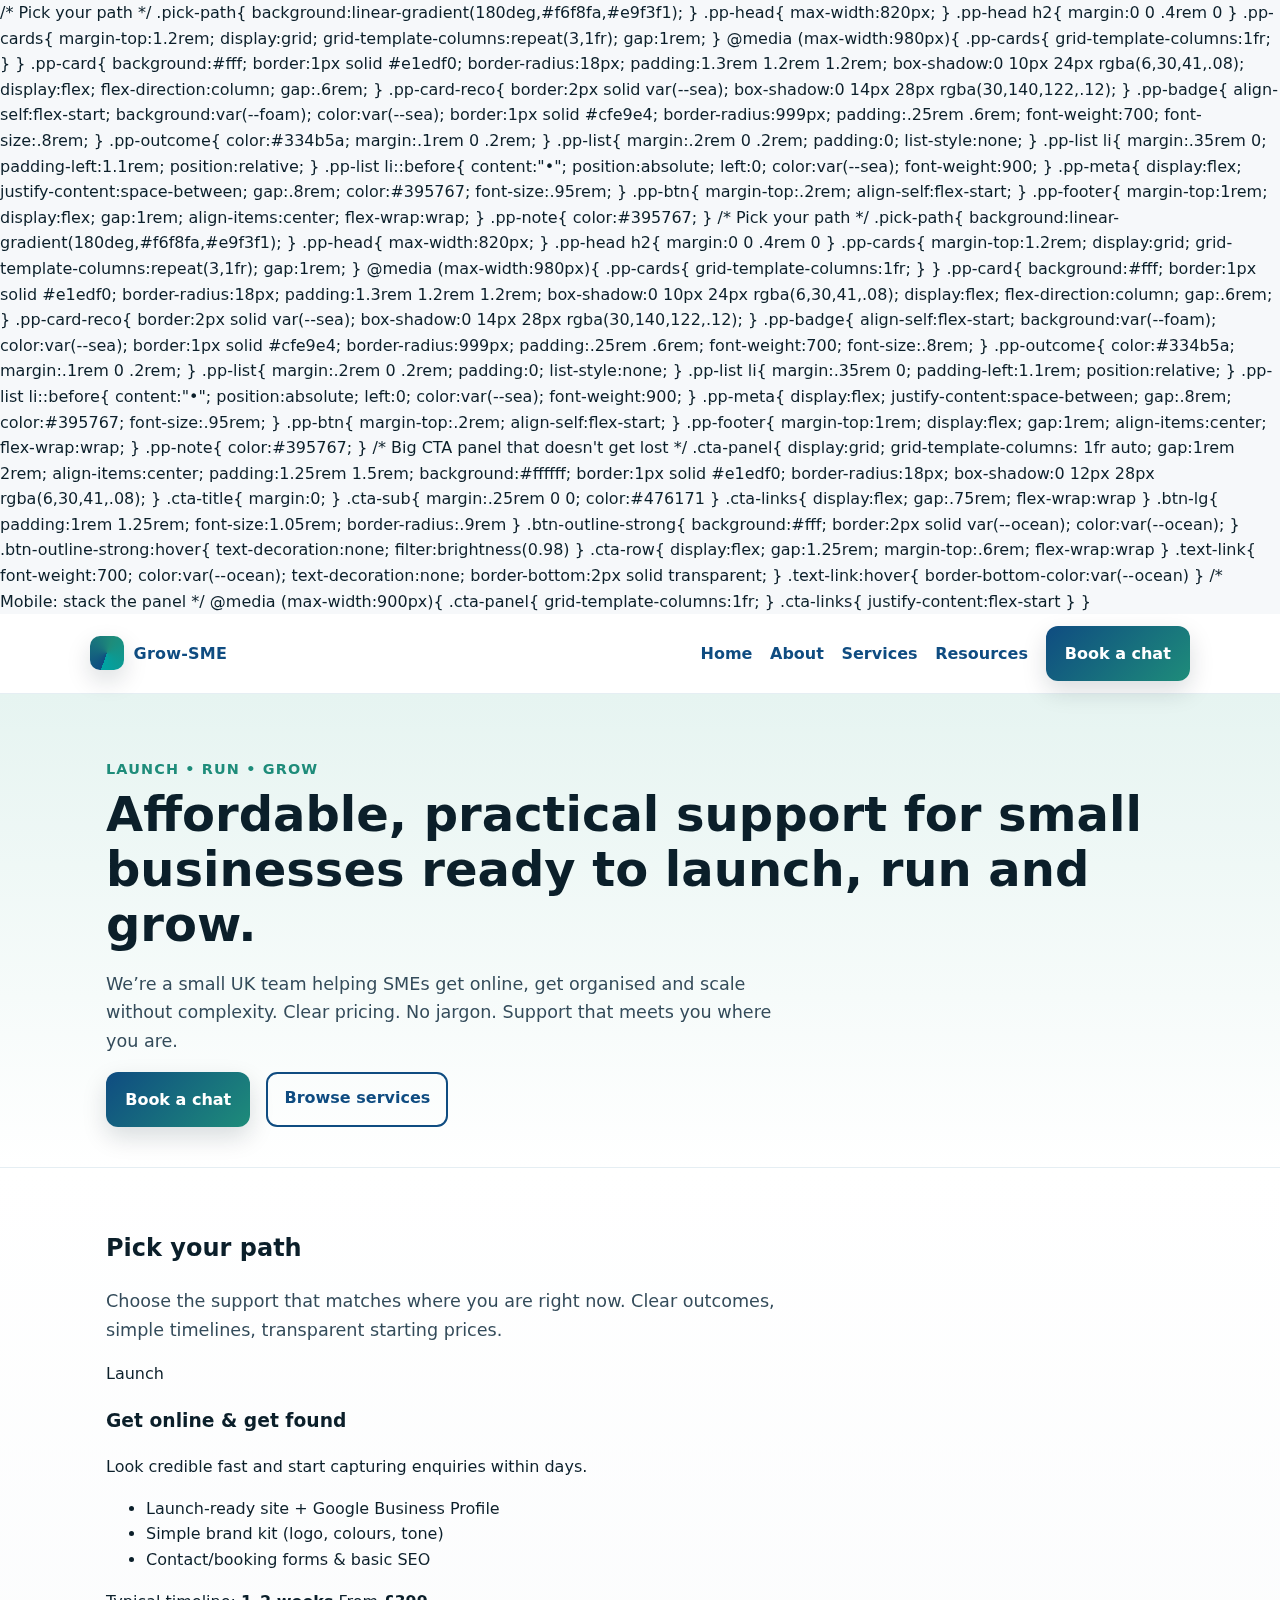
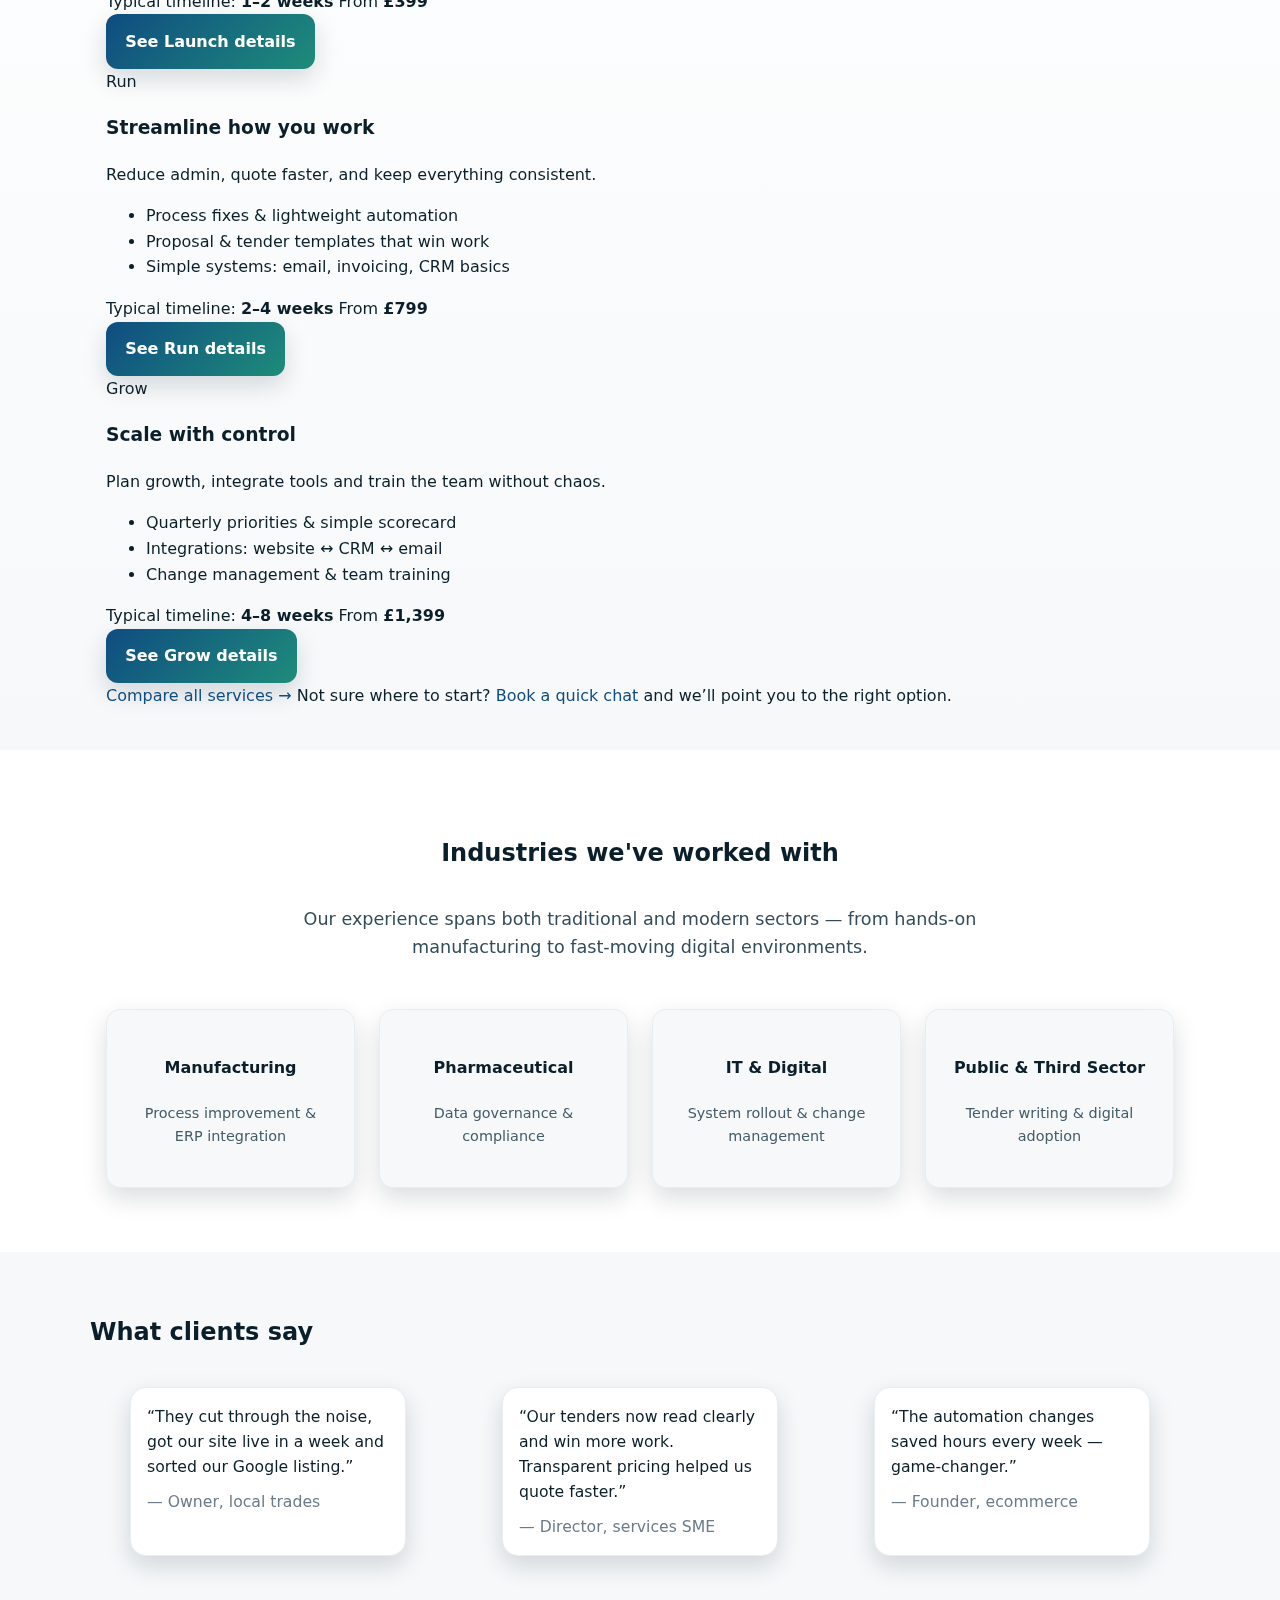
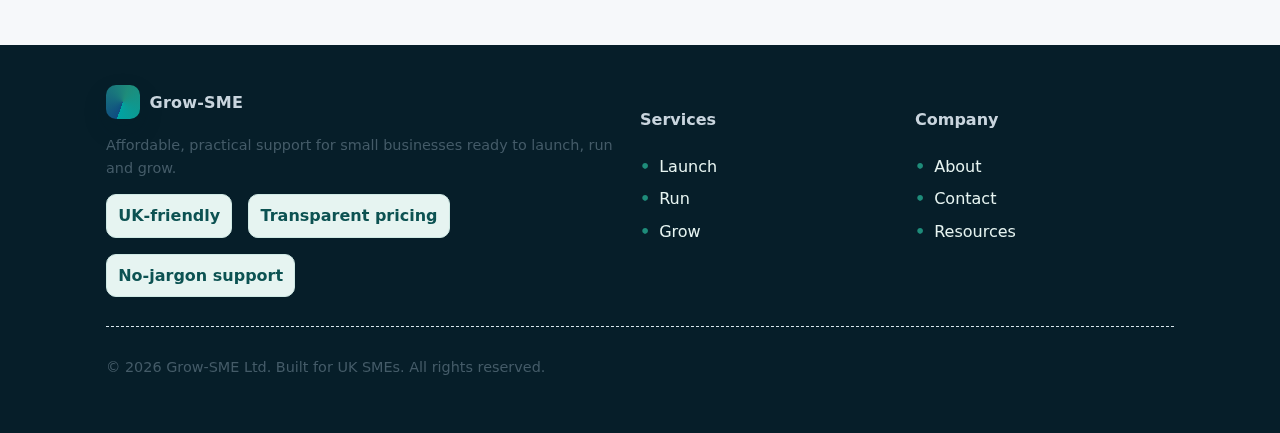
<file: index.html>
<!doctype html>
<html lang="en-GB">
<head>
  <meta charset="utf-8">
  <meta name="viewport" content="width=device-width, initial-scale=1">
  <title>Affordable, practical support for UK SMEs • Grow‑SME</title>
  <meta name="description" content="Affordable, practical support for UK SMEs.">
  <link rel="icon" href="/assets/logo.svg" type="image/svg+xml">
  <link rel="preconnect" href="https://fonts.gstatic.com" crossorigin>
  <link rel="stylesheet" href="/assets/styles.css">

  /* Pick your path */
.pick-path{ background:linear-gradient(180deg,#f6f8fa,#e9f3f1); }
.pp-head{ max-width:820px; }
.pp-head h2{ margin:0 0 .4rem 0 }
.pp-cards{
  margin-top:1.2rem;
  display:grid;
  grid-template-columns:repeat(3,1fr);
  gap:1rem;
}
@media (max-width:980px){ .pp-cards{ grid-template-columns:1fr; } }

.pp-card{
  background:#fff;
  border:1px solid #e1edf0;
  border-radius:18px;
  padding:1.3rem 1.2rem 1.2rem;
  box-shadow:0 10px 24px rgba(6,30,41,.08);
  display:flex; flex-direction:column; gap:.6rem;
}
.pp-card-reco{ border:2px solid var(--sea); box-shadow:0 14px 28px rgba(30,140,122,.12); }

.pp-badge{
  align-self:flex-start;
  background:var(--foam);
  color:var(--sea);
  border:1px solid #cfe9e4;
  border-radius:999px;
  padding:.25rem .6rem;
  font-weight:700; font-size:.8rem;
}
.pp-outcome{ color:#334b5a; margin:.1rem 0 .2rem; }
.pp-list{ margin:.2rem 0 .2rem; padding:0; list-style:none; }
.pp-list li{ margin:.35rem 0; padding-left:1.1rem; position:relative; }
.pp-list li::before{ content:"•"; position:absolute; left:0; color:var(--sea); font-weight:900; }

.pp-meta{ display:flex; justify-content:space-between; gap:.8rem; color:#395767; font-size:.95rem; }
.pp-btn{ margin-top:.2rem; align-self:flex-start; }

.pp-footer{
  margin-top:1rem;
  display:flex; gap:1rem; align-items:center; flex-wrap:wrap;
}
.pp-note{ color:#395767; }

  
  /* Pick your path */
.pick-path{ background:linear-gradient(180deg,#f6f8fa,#e9f3f1); }
.pp-head{ max-width:820px; }
.pp-head h2{ margin:0 0 .4rem 0 }
.pp-cards{
  margin-top:1.2rem;
  display:grid;
  grid-template-columns:repeat(3,1fr);
  gap:1rem;
}
@media (max-width:980px){ .pp-cards{ grid-template-columns:1fr; } }

.pp-card{
  background:#fff;
  border:1px solid #e1edf0;
  border-radius:18px;
  padding:1.3rem 1.2rem 1.2rem;
  box-shadow:0 10px 24px rgba(6,30,41,.08);
  display:flex; flex-direction:column; gap:.6rem;
}
.pp-card-reco{ border:2px solid var(--sea); box-shadow:0 14px 28px rgba(30,140,122,.12); }

.pp-badge{
  align-self:flex-start;
  background:var(--foam);
  color:var(--sea);
  border:1px solid #cfe9e4;
  border-radius:999px;
  padding:.25rem .6rem;
  font-weight:700; font-size:.8rem;
}
.pp-outcome{ color:#334b5a; margin:.1rem 0 .2rem; }
.pp-list{ margin:.2rem 0 .2rem; padding:0; list-style:none; }
.pp-list li{ margin:.35rem 0; padding-left:1.1rem; position:relative; }
.pp-list li::before{ content:"•"; position:absolute; left:0; color:var(--sea); font-weight:900; }

.pp-meta{ display:flex; justify-content:space-between; gap:.8rem; color:#395767; font-size:.95rem; }
.pp-btn{ margin-top:.2rem; align-self:flex-start; }

.pp-footer{
  margin-top:1rem;
  display:flex; gap:1rem; align-items:center; flex-wrap:wrap;
}
.pp-note{ color:#395767; }

  /* Big CTA panel that doesn't get lost */
.cta-panel{
  display:grid;
  grid-template-columns: 1fr auto;
  gap:1rem 2rem;
  align-items:center;
  padding:1.25rem 1.5rem;
  background:#ffffff;
  border:1px solid #e1edf0;
  border-radius:18px;
  box-shadow:0 12px 28px rgba(6,30,41,.08);
}
.cta-title{ margin:0; }
.cta-sub{ margin:.25rem 0 0; color:#476171 }

.cta-links{ display:flex; gap:.75rem; flex-wrap:wrap }
.btn-lg{ padding:1rem 1.25rem; font-size:1.05rem; border-radius:.9rem }

.btn-outline-strong{
  background:#fff;
  border:2px solid var(--ocean);
  color:var(--ocean);
}
.btn-outline-strong:hover{ text-decoration:none; filter:brightness(0.98) }

.cta-row{ display:flex; gap:1.25rem; margin-top:.6rem; flex-wrap:wrap }
.text-link{
  font-weight:700;
  color:var(--ocean);
  text-decoration:none;
  border-bottom:2px solid transparent;
}
.text-link:hover{ border-bottom-color:var(--ocean) }

/* Mobile: stack the panel */
@media (max-width:900px){
  .cta-panel{ grid-template-columns:1fr; }
  .cta-links{ justify-content:flex-start }
}

</head>
<body>

      <div class="nav">
        <div class="container row">
          <a class="brand" href="/"><span class="brand-logo"></span><span>Grow‑SME</span></a>
          <button class="burger" aria-label="Open menu">☰</button>
          <nav class="menu">
            <a href="/index.html" aria-current="page">Home</a>
            <a href="/about.html" >About</a>
            <a href="/services/index.html" >Services</a>
            <a href="/resources.html" >Resources</a>
            <a class="btn" href="/contact.html">Book a chat</a>
          </nav>
        </div>
      </div>
    

  <section class="hero">
    <div class="container">
      <div class="kicker">Launch • Run • Grow</div>
      <h1>Affordable, practical support for small businesses ready to launch, run and grow.</h1>
      <p class="lede">We’re a small UK team helping SMEs get online, get organised and scale without complexity. Clear pricing. No jargon. Support that meets you where you are.</p>
      <div class="cta">
        <a class="btn" href="/contact.html">Book a chat</a>
        <a class="btn-outline" href="/services/index.html">Browse services</a>
      </div>
    </div>
  </section>

<!-- PICK YOUR PATH + NEEDS -->
<section class="section alt pick-path">
  <div class="container">
    <div class="pp-head">
      <h2>Pick your path</h2>
      <p class="lede">Choose the support that matches where you are right now. Clear outcomes, simple timelines, transparent starting prices.</p>
    </div>

    <div class="pp-cards">
      <!-- LAUNCH -->
      <article class="pp-card">
        <div class="pp-badge">Launch</div>
        <h3>Get online & get found</h3>
        <p class="pp-outcome">Look credible fast and start capturing enquiries within days.</p>
        <ul class="pp-list">
          <li>Launch-ready site + Google Business Profile</li>
          <li>Simple brand kit (logo, colours, tone)</li>
          <li>Contact/booking forms & basic SEO</li>
        </ul>
        <div class="pp-meta">
          <span>Typical timeline: <strong>1–2 weeks</strong></span>
          <span>From <strong>£399</strong></span>
        </div>
        <a class="btn pp-btn" href="/services/launch.html">See Launch details</a>
      </article>

      <!-- RUN -->
      <article class="pp-card pp-card-reco">
        <div class="pp-badge">Run</div>
        <h3>Streamline how you work</h3>
        <p class="pp-outcome">Reduce admin, quote faster, and keep everything consistent.</p>
        <ul class="pp-list">
          <li>Process fixes & lightweight automation</li>
          <li>Proposal & tender templates that win work</li>
          <li>Simple systems: email, invoicing, CRM basics</li>
        </ul>
        <div class="pp-meta">
          <span>Typical timeline: <strong>2–4 weeks</strong></span>
          <span>From <strong>£799</strong></span>
        </div>
        <a class="btn pp-btn" href="/services/run.html">See Run details</a>
      </article>

      <!-- GROW -->
      <article class="pp-card">
        <div class="pp-badge">Grow</div>
        <h3>Scale with control</h3>
        <p class="pp-outcome">Plan growth, integrate tools and train the team without chaos.</p>
        <ul class="pp-list">
          <li>Quarterly priorities & simple scorecard</li>
          <li>Integrations: website ↔ CRM ↔ email</li>
          <li>Change management & team training</li>
        </ul>
        <div class="pp-meta">
          <span>Typical timeline: <strong>4–8 weeks</strong></span>
          <span>From <strong>£1,399</strong></span>
        </div>
        <a class="btn pp-btn" href="/services/grow.html">See Grow details</a>
      </article>
    </div>

    <div class="pp-footer">
      <a class="text-link" href="/services/index.html">Compare all services →</a>
      <span class="pp-note">Not sure where to start? <a href="/contact.html">Book a quick chat</a> and we’ll point you to the right option.</span>
    </div>
  </div>
</section>


<section class="section" style="background:#fff;padding:4rem 0;">
  <div class="container">
    <h2 style="text-align:center;margin-bottom:2rem;">Industries we've worked with</h2>
    <p class="lede" style="text-align:center;max-width:700px;margin:0 auto 3rem;">
      Our experience spans both traditional and modern sectors — from hands-on manufacturing to fast-moving digital environments.
    </p>
    <div class="grid" style="display:grid;grid-template-columns:repeat(auto-fit,minmax(160px,1fr));gap:1.5rem;text-align:center;">
      <div class="card" style="background:#f6f8fa;padding:1.5rem;border-radius:14px;">
        <h4>Manufacturing</h4>
        <p class="small">Process improvement & ERP integration</p>
      </div>
      <div class="card" style="background:#f6f8fa;padding:1.5rem;border-radius:14px;">
        <h4>Pharmaceutical</h4>
        <p class="small">Data governance & compliance</p>
      </div>
      <div class="card" style="background:#f6f8fa;padding:1.5rem;border-radius:14px;">
        <h4>IT & Digital</h4>
        <p class="small">System rollout & change management</p>
      </div>
      
      <div class="card" style="background:#f6f8fa;padding:1.5rem;border-radius:14px;">
        <h4>Public & Third Sector</h4>
        <p class="small">Tender writing & digital adoption</p>
      </div>
    </div>
  </div>
</section>


  <section class="section container">
    <h2>What clients say</h2>
    <div class="testimonials">
      <blockquote class="quote">“They cut through the noise, got our site live in a week and sorted our Google listing.”<footer>— Owner, local trades</footer></blockquote>
      <blockquote class="quote">“Our tenders now read clearly and win more work. Transparent pricing helped us quote faster.”<footer>— Director, services SME</footer></blockquote>
      <blockquote class="quote">“The automation changes saved hours every week — game‑changer.”<footer>— Founder, ecommerce</footer></blockquote>
    </div>
  </section>

  <footer class="footer">
    <div class="container">
      <div class="grid" style="grid-template-columns:2fr 1fr 1fr">
        <div>
          <div class="brand"><span class="brand-logo"></span><span>Grow‑SME</span></div>
          <p class="small">Affordable, practical support for small businesses ready to launch, run and grow.</p>
          <div class="kpis">
            <div class="kpi">UK‑friendly</div>
            <div class="kpi">Transparent pricing</div>
            <div class="kpi">No‑jargon support</div>
          </div>
        </div>
        <div>
          <h4>Services</h4>
          <ul class="list">
            <li><a href="/services/launch.html">Launch</a></li>
            <li><a href="/services/run.html">Run</a></li>
            <li><a href="/services/grow.html">Grow</a></li>
          </ul>
        </div>
        <div>
          <h4>Company</h4>
          <ul class="list">
            <li><a href="/about.html">About</a></li>
            <li><a href="/contact.html">Contact</a></li>
            <li><a href="/resources.html">Resources</a></li>
          </ul>
        </div>
      </div>
      <hr class="div">
      <p class="small">© <span id="y"></span> Grow‑SME Ltd. Built for UK SMEs. All rights reserved.</p>
    </div>
  </footer>
  <script src="/assets/script.js"></script>
  <script>document.getElementById('y').textContent=new Date().getFullYear()</script>
</body></html>
</file>
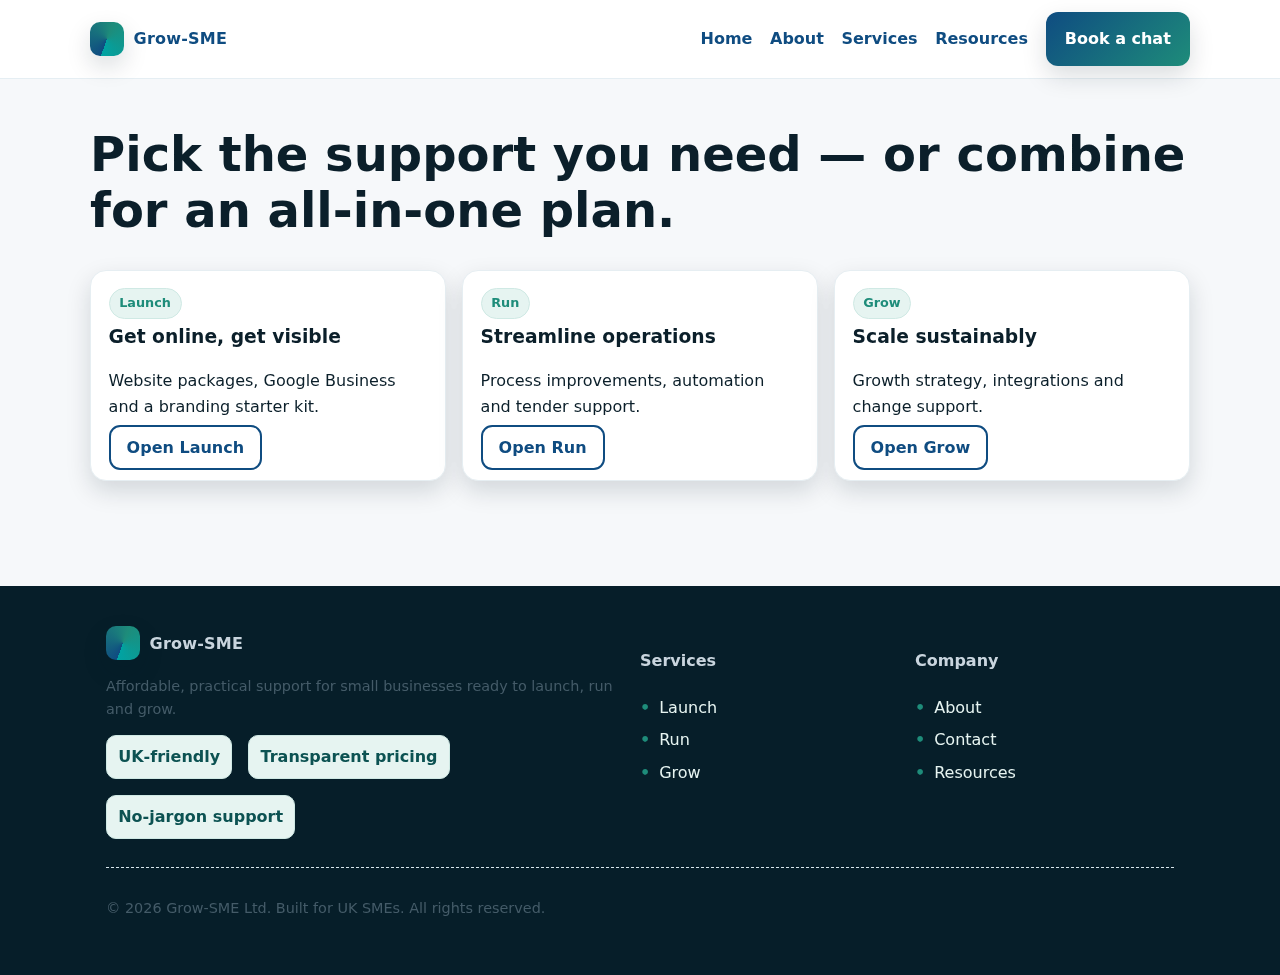
<file: services/index.html>
<!doctype html>
<html lang="en-GB">
<head>
  <meta charset="utf-8">
  <meta name="viewport" content="width=device-width, initial-scale=1">
  <title>Services • Grow‑SME</title>
  <meta name="description" content="Affordable, practical support for UK SMEs.">
  <link rel="icon" href="/assets/logo.svg" type="image/svg+xml">
  <link rel="preconnect" href="https://fonts.gstatic.com" crossorigin>
  <link rel="stylesheet" href="/assets/styles.css">
</head>
<body>

      <div class="nav">
        <div class="container row">
          <a class="brand" href="/"><span class="brand-logo"></span><span>Grow‑SME</span></a>
          <button class="burger" aria-label="Open menu">☰</button>
          <nav class="menu">
            <a href="/index.html" >Home</a>
            <a href="/about.html" >About</a>
            <a href="/services/index.html" aria-current="page">Services</a>
            <a href="/resources.html" >Resources</a>
            <a class="btn" href="/contact.html">Book a chat</a>
          </nav>
        </div>
      </div>
    

  <section class="section container">
    <h1>Pick the support you need — or combine for an all‑in‑one plan.</h1>
    <div class="grid cards">
      <article class="card">
        <span class="badge">Launch</span>
        <h3>Get online, get visible</h3>
        <p>Website packages, Google Business and a branding starter kit.</p>
        <a class="btn-outline" href="/services/launch.html">Open Launch</a>
      </article>
      <article class="card">
        <span class="badge">Run</span>
        <h3>Streamline operations</h3>
        <p>Process improvements, automation and tender support.</p>
        <a class="btn-outline" href="/services/run.html">Open Run</a>
      </article>
      <article class="card">
        <span class="badge">Grow</span>
        <h3>Scale sustainably</h3>
        <p>Growth strategy, integrations and change support.</p>
        <a class="btn-outline" href="/services/grow.html">Open Grow</a>
      </article>
    </div>
  </section>

  <footer class="footer">
    <div class="container">
      <div class="grid" style="grid-template-columns:2fr 1fr 1fr">
        <div>
          <div class="brand"><span class="brand-logo"></span><span>Grow‑SME</span></div>
          <p class="small">Affordable, practical support for small businesses ready to launch, run and grow.</p>
          <div class="kpis">
            <div class="kpi">UK‑friendly</div>
            <div class="kpi">Transparent pricing</div>
            <div class="kpi">No‑jargon support</div>
          </div>
        </div>
        <div>
          <h4>Services</h4>
          <ul class="list">
            <li><a href="/services/launch.html">Launch</a></li>
            <li><a href="/services/run.html">Run</a></li>
            <li><a href="/services/grow.html">Grow</a></li>
          </ul>
        </div>
        <div>
          <h4>Company</h4>
          <ul class="list">
            <li><a href="/about.html">About</a></li>
            <li><a href="/contact.html">Contact</a></li>
            <li><a href="/resources.html">Resources</a></li>
          </ul>
        </div>
      </div>
      <hr class="div">
      <p class="small">© <span id="y"></span> Grow‑SME Ltd. Built for UK SMEs. All rights reserved.</p>
    </div>
  </footer>
  <script src="/assets/script.js"></script>
  <script>document.getElementById('y').textContent=new Date().getFullYear()</script>
</body></html>
</file>
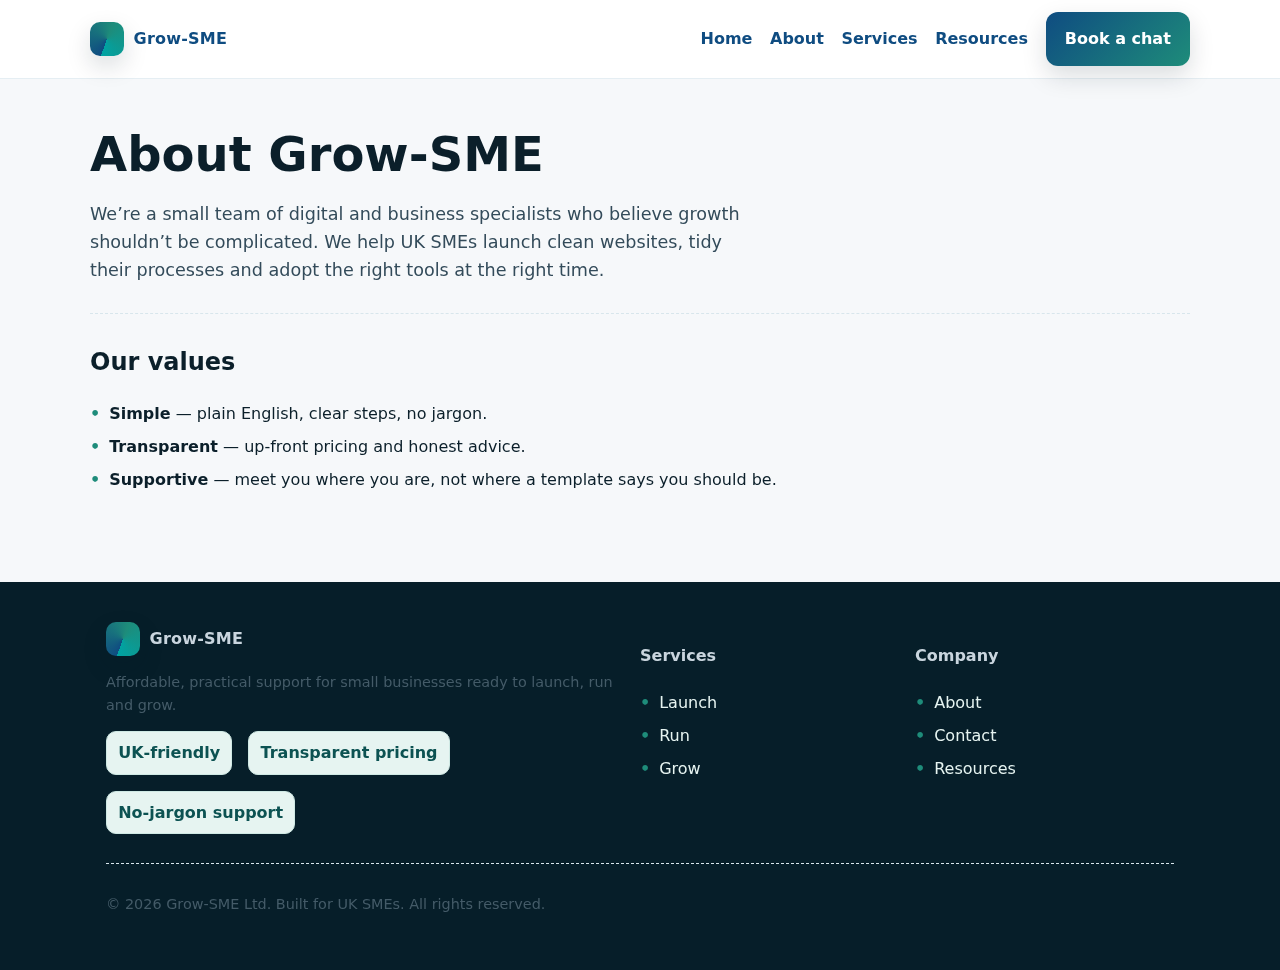
<file: about.html>
<!doctype html>
<html lang="en-GB">
<head>
  <meta charset="utf-8">
  <meta name="viewport" content="width=device-width, initial-scale=1">
  <title>About • Grow‑SME</title>
  <meta name="description" content="Affordable, practical support for UK SMEs.">
  <link rel="icon" href="/assets/logo.svg" type="image/svg+xml">
  <link rel="preconnect" href="https://fonts.gstatic.com" crossorigin>
  <link rel="stylesheet" href="/assets/styles.css">
</head>
<body>

      <div class="nav">
        <div class="container row">
          <a class="brand" href="/"><span class="brand-logo"></span><span>Grow‑SME</span></a>
          <button class="burger" aria-label="Open menu">☰</button>
          <nav class="menu">
            <a href="/index.html" >Home</a>
            <a href="/about.html" aria-current="page">About</a>
            <a href="/services/index.html" >Services</a>
            <a href="/resources.html" >Resources</a>
            <a class="btn" href="/contact.html">Book a chat</a>
          </nav>
        </div>
      </div>
    

  <section class="section container">
    <h1>About Grow‑SME</h1>
    <p class="lede">We’re a small team of digital and business specialists who believe growth shouldn’t be complicated. We help UK SMEs launch clean websites, tidy their processes and adopt the right tools at the right time.</p>
    <hr class="div">
    <h2>Our values</h2>
    <ul class="list">
      <li><strong>Simple</strong> — plain English, clear steps, no jargon.</li>
      <li><strong>Transparent</strong> — up‑front pricing and honest advice.</li>
      <li><strong>Supportive</strong> — meet you where you are, not where a template says you should be.</li>
    </ul>
  </section>

  <footer class="footer">
    <div class="container">
      <div class="grid" style="grid-template-columns:2fr 1fr 1fr">
        <div>
          <div class="brand"><span class="brand-logo"></span><span>Grow‑SME</span></div>
          <p class="small">Affordable, practical support for small businesses ready to launch, run and grow.</p>
          <div class="kpis">
            <div class="kpi">UK‑friendly</div>
            <div class="kpi">Transparent pricing</div>
            <div class="kpi">No‑jargon support</div>
          </div>
        </div>
        <div>
          <h4>Services</h4>
          <ul class="list">
            <li><a href="/services/launch.html">Launch</a></li>
            <li><a href="/services/run.html">Run</a></li>
            <li><a href="/services/grow.html">Grow</a></li>
          </ul>
        </div>
        <div>
          <h4>Company</h4>
          <ul class="list">
            <li><a href="/about.html">About</a></li>
            <li><a href="/contact.html">Contact</a></li>
            <li><a href="/resources.html">Resources</a></li>
          </ul>
        </div>
      </div>
      <hr class="div">
      <p class="small">© <span id="y"></span> Grow‑SME Ltd. Built for UK SMEs. All rights reserved.</p>
    </div>
  </footer>
  <script src="/assets/script.js"></script>
  <script>document.getElementById('y').textContent=new Date().getFullYear()</script>
</body></html>
</file>
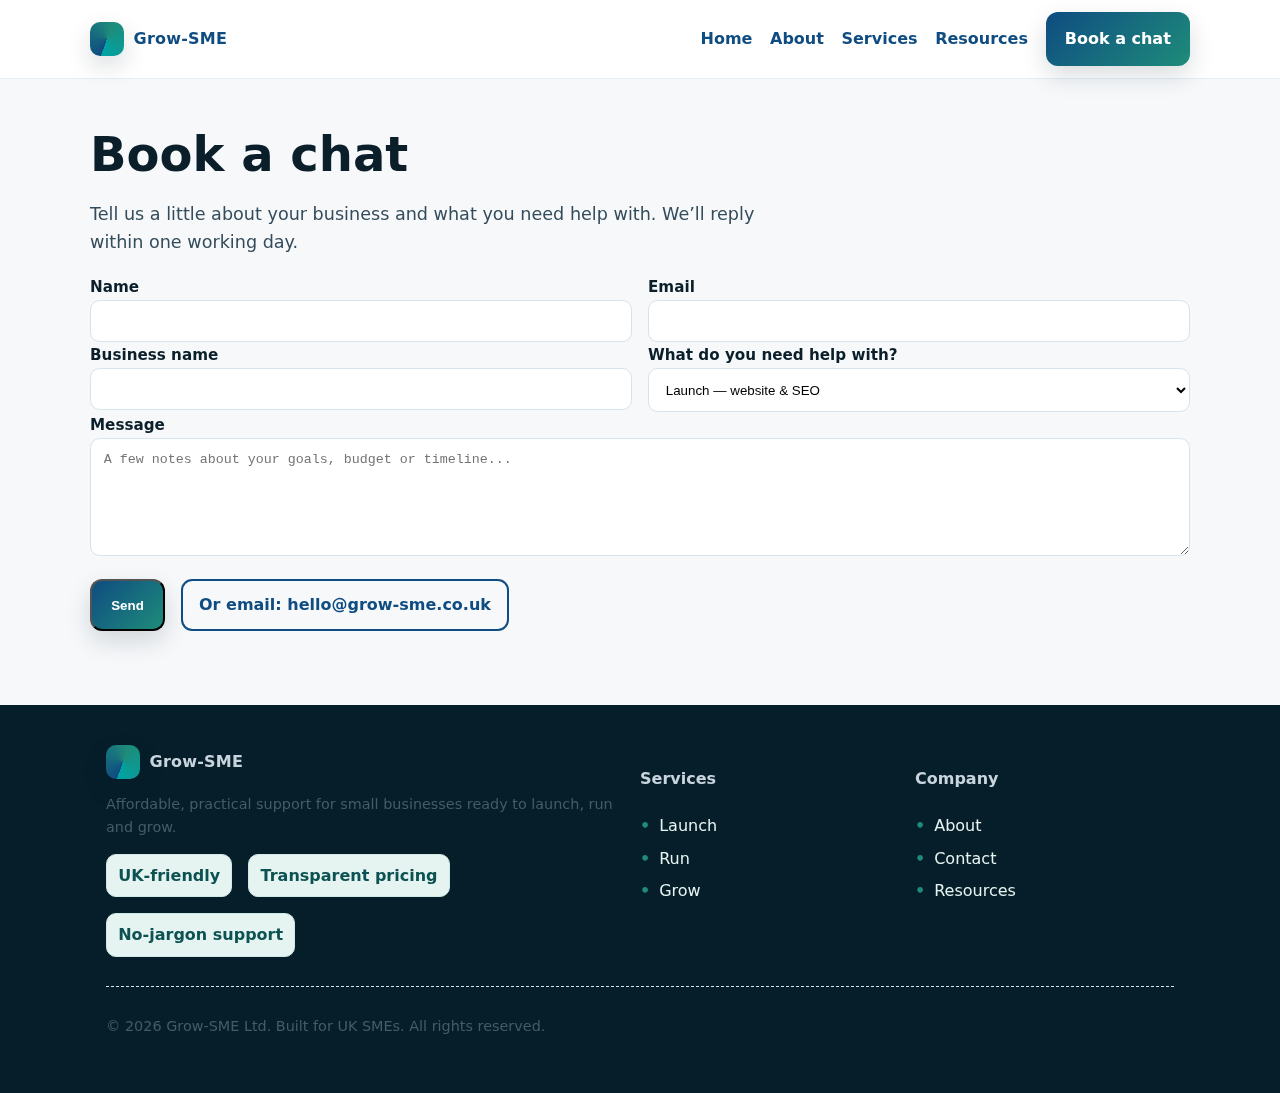
<file: contact.html>
<!doctype html>
<html lang="en-GB">
<head>
  <meta charset="utf-8">
  <meta name="viewport" content="width=device-width, initial-scale=1">
  <title>Contact • Grow‑SME</title>
  <meta name="description" content="Affordable, practical support for UK SMEs.">
  <link rel="icon" href="/assets/logo.svg" type="image/svg+xml">
  <link rel="preconnect" href="https://fonts.gstatic.com" crossorigin>
  <link rel="stylesheet" href="/assets/styles.css">
</head>
<body>

      <div class="nav">
        <div class="container row">
          <a class="brand" href="/"><span class="brand-logo"></span><span>Grow‑SME</span></a>
          <button class="burger" aria-label="Open menu">☰</button>
          <nav class="menu">
            <a href="/index.html" >Home</a>
            <a href="/about.html" >About</a>
            <a href="/services/index.html" >Services</a>
            <a href="/resources.html" >Resources</a>
            <a class="btn" href="/contact.html">Book a chat</a>
          </nav>
        </div>
      </div>
    

  <section class="section container">
    <h1>Book a chat</h1>
    <p class="lede">Tell us a little about your business and what you need help with. We’ll reply within one working day.</p>
    <form name="contact" method="post" data-netlify="true">
      <input type="hidden" name="form-name" value="contact">
      <div class="row">
        <div>
          <label for="name">Name</label>
          <input id="name" name="name" required>
        </div>
        <div>
          <label for="email">Email</label>
          <input id="email" type="email" name="email" required>
        </div>
      </div>
      <div class="row">
        <div>
          <label for="business">Business name</label>
          <input id="business" name="business">
        </div>
        <div>
          <label for="help">What do you need help with?</label>
          <select id="help" name="help">
            <option>Launch — website & SEO</option>
            <option>Run — process & tenders</option>
            <option>Grow — strategy & integrations</option>
            <option>Other</option>
          </select>
        </div>
      </div>
      <div>
        <label for="msg">Message</label>
        <textarea id="msg" name="message" rows="6" placeholder="A few notes about your goals, budget or timeline..."></textarea>
      </div>
      <div class="cta">
        <button class="btn" type="submit">Send</button>
        <a class="btn-outline" href="mailto:hello@grow-sme.co.uk">Or email: hello@grow‑sme.co.uk</a>
      </div>
    </form>
  </section>

  <footer class="footer">
    <div class="container">
      <div class="grid" style="grid-template-columns:2fr 1fr 1fr">
        <div>
          <div class="brand"><span class="brand-logo"></span><span>Grow‑SME</span></div>
          <p class="small">Affordable, practical support for small businesses ready to launch, run and grow.</p>
          <div class="kpis">
            <div class="kpi">UK‑friendly</div>
            <div class="kpi">Transparent pricing</div>
            <div class="kpi">No‑jargon support</div>
          </div>
        </div>
        <div>
          <h4>Services</h4>
          <ul class="list">
            <li><a href="/services/launch.html">Launch</a></li>
            <li><a href="/services/run.html">Run</a></li>
            <li><a href="/services/grow.html">Grow</a></li>
          </ul>
        </div>
        <div>
          <h4>Company</h4>
          <ul class="list">
            <li><a href="/about.html">About</a></li>
            <li><a href="/contact.html">Contact</a></li>
            <li><a href="/resources.html">Resources</a></li>
          </ul>
        </div>
      </div>
      <hr class="div">
      <p class="small">© <span id="y"></span> Grow‑SME Ltd. Built for UK SMEs. All rights reserved.</p>
    </div>
  </footer>
  <script src="/assets/script.js"></script>
  <script>document.getElementById('y').textContent=new Date().getFullYear()</script>
</body></html>
</file>
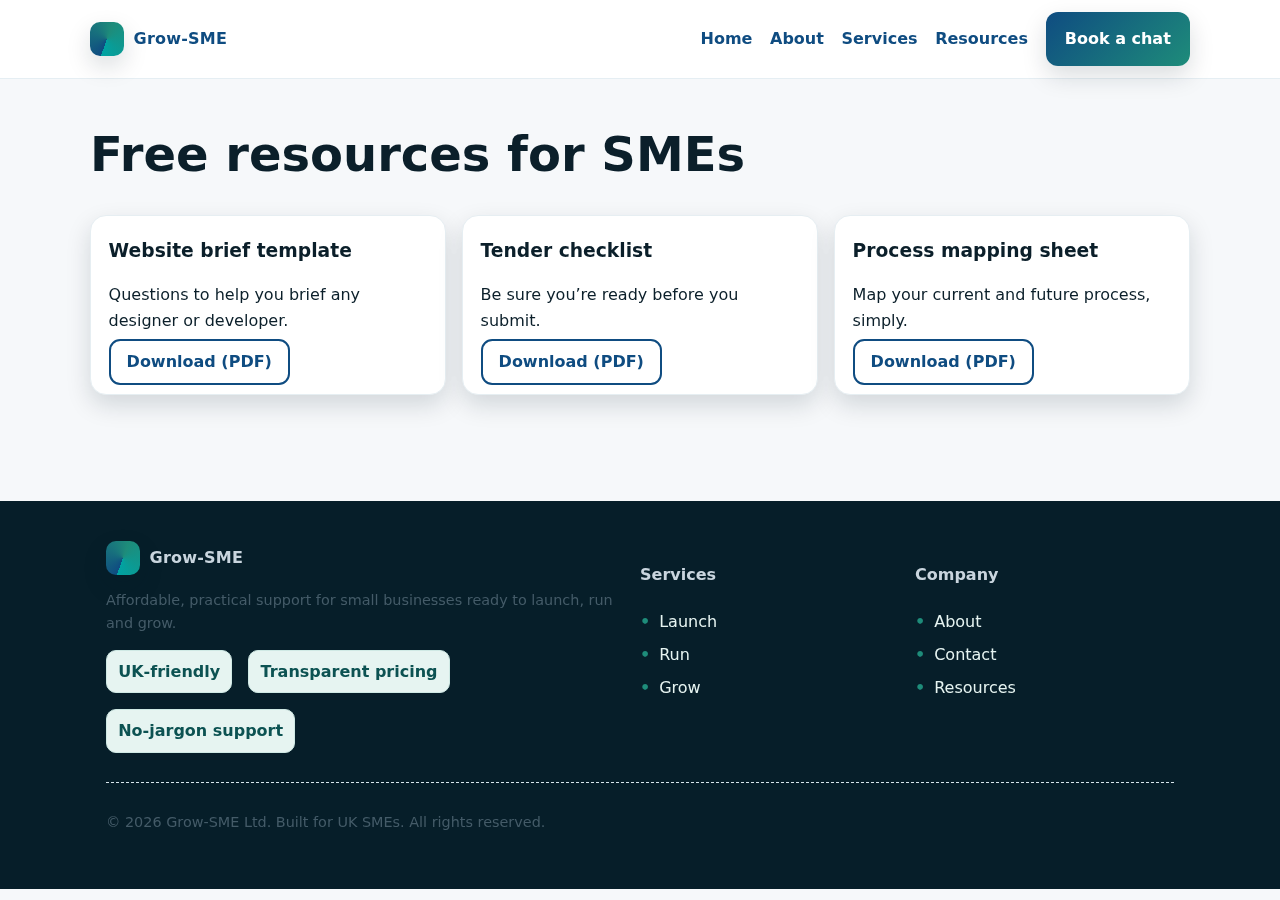
<file: resources.html>
<!doctype html>
<html lang="en-GB">
<head>
  <meta charset="utf-8">
  <meta name="viewport" content="width=device-width, initial-scale=1">
  <title>Resources • Grow‑SME</title>
  <meta name="description" content="Affordable, practical support for UK SMEs.">
  <link rel="icon" href="/assets/logo.svg" type="image/svg+xml">
  <link rel="preconnect" href="https://fonts.gstatic.com" crossorigin>
  <link rel="stylesheet" href="/assets/styles.css">
</head>
<body>

      <div class="nav">
        <div class="container row">
          <a class="brand" href="/"><span class="brand-logo"></span><span>Grow‑SME</span></a>
          <button class="burger" aria-label="Open menu">☰</button>
          <nav class="menu">
            <a href="/index.html" >Home</a>
            <a href="/about.html" >About</a>
            <a href="/services/index.html" >Services</a>
            <a href="/resources.html" aria-current="page">Resources</a>
            <a class="btn" href="/contact.html">Book a chat</a>
          </nav>
        </div>
      </div>
    

  <section class="section container">
    <h1>Free resources for SMEs</h1>
    <div class="grid cards">
      <article class="card">
        <h3>Website brief template</h3>
        <p>Questions to help you brief any designer or developer.</p>
        <a class="btn-outline" href="#">Download (PDF)</a>
      </article>
      <article class="card">
        <h3>Tender checklist</h3>
        <p>Be sure you’re ready before you submit.</p>
        <a class="btn-outline" href="#">Download (PDF)</a>
      </article>
      <article class="card">
        <h3>Process mapping sheet</h3>
        <p>Map your current and future process, simply.</p>
        <a class="btn-outline" href="#">Download (PDF)</a>
      </article>
    </div>
  </section>

  <footer class="footer">
    <div class="container">
      <div class="grid" style="grid-template-columns:2fr 1fr 1fr">
        <div>
          <div class="brand"><span class="brand-logo"></span><span>Grow‑SME</span></div>
          <p class="small">Affordable, practical support for small businesses ready to launch, run and grow.</p>
          <div class="kpis">
            <div class="kpi">UK‑friendly</div>
            <div class="kpi">Transparent pricing</div>
            <div class="kpi">No‑jargon support</div>
          </div>
        </div>
        <div>
          <h4>Services</h4>
          <ul class="list">
            <li><a href="/services/launch.html">Launch</a></li>
            <li><a href="/services/run.html">Run</a></li>
            <li><a href="/services/grow.html">Grow</a></li>
          </ul>
        </div>
        <div>
          <h4>Company</h4>
          <ul class="list">
            <li><a href="/about.html">About</a></li>
            <li><a href="/contact.html">Contact</a></li>
            <li><a href="/resources.html">Resources</a></li>
          </ul>
        </div>
      </div>
      <hr class="div">
      <p class="small">© <span id="y"></span> Grow‑SME Ltd. Built for UK SMEs. All rights reserved.</p>
    </div>
  </footer>
  <script src="/assets/script.js"></script>
  <script>document.getElementById('y').textContent=new Date().getFullYear()</script>
</body></html>
</file>
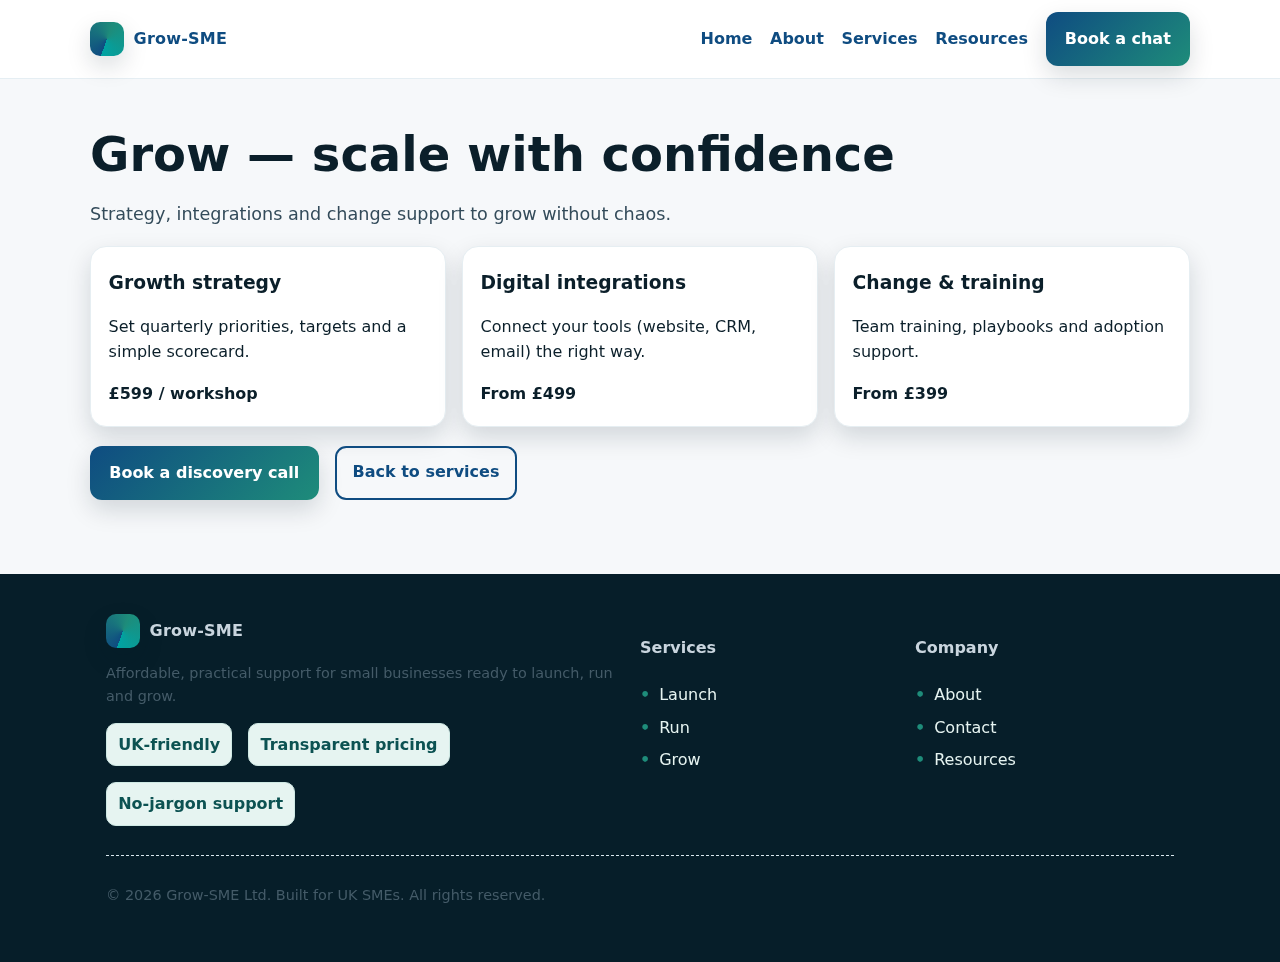
<file: services/grow.html>
<!doctype html>
<html lang="en-GB">
<head>
  <meta charset="utf-8">
  <meta name="viewport" content="width=device-width, initial-scale=1">
  <title>Grow Services • Grow‑SME</title>
  <meta name="description" content="Affordable, practical support for UK SMEs.">
  <link rel="icon" href="/assets/logo.svg" type="image/svg+xml">
  <link rel="preconnect" href="https://fonts.gstatic.com" crossorigin>
  <link rel="stylesheet" href="/assets/styles.css">
</head>
<body>

      <div class="nav">
        <div class="container row">
          <a class="brand" href="/"><span class="brand-logo"></span><span>Grow‑SME</span></a>
          <button class="burger" aria-label="Open menu">☰</button>
          <nav class="menu">
            <a href="/index.html" >Home</a>
            <a href="/about.html" >About</a>
            <a href="/services/index.html" >Services</a>
            <a href="/resources.html" >Resources</a>
            <a class="btn" href="/contact.html">Book a chat</a>
          </nav>
        </div>
      </div>
    

  <section class="section container">
    <h1>Grow — scale with confidence</h1>
    <p class="lede">Strategy, integrations and change support to grow without chaos.</p>
    <div class="grid" style="grid-template-columns:repeat(3,1fr);gap:1rem">
      <div class="card">
        <h3>Growth strategy</h3>
        <p>Set quarterly priorities, targets and a simple scorecard.</p>
        <strong>£599 / workshop</strong>
      </div>
      <div class="card">
        <h3>Digital integrations</h3>
        <p>Connect your tools (website, CRM, email) the right way.</p>
        <strong>From £499</strong>
      </div>
      <div class="card">
        <h3>Change & training</h3>
        <p>Team training, playbooks and adoption support.</p>
        <strong>From £399</strong>
      </div>
    </div>
    <div class="cta" style="margin-top:1.2rem">
      <a class="btn" href="/contact.html">Book a discovery call</a>
      <a class="btn-outline" href="/services/index.html">Back to services</a>
    </div>
  </section>

  <footer class="footer">
    <div class="container">
      <div class="grid" style="grid-template-columns:2fr 1fr 1fr">
        <div>
          <div class="brand"><span class="brand-logo"></span><span>Grow‑SME</span></div>
          <p class="small">Affordable, practical support for small businesses ready to launch, run and grow.</p>
          <div class="kpis">
            <div class="kpi">UK‑friendly</div>
            <div class="kpi">Transparent pricing</div>
            <div class="kpi">No‑jargon support</div>
          </div>
        </div>
        <div>
          <h4>Services</h4>
          <ul class="list">
            <li><a href="/services/launch.html">Launch</a></li>
            <li><a href="/services/run.html">Run</a></li>
            <li><a href="/services/grow.html">Grow</a></li>
          </ul>
        </div>
        <div>
          <h4>Company</h4>
          <ul class="list">
            <li><a href="/about.html">About</a></li>
            <li><a href="/contact.html">Contact</a></li>
            <li><a href="/resources.html">Resources</a></li>
          </ul>
        </div>
      </div>
      <hr class="div">
      <p class="small">© <span id="y"></span> Grow‑SME Ltd. Built for UK SMEs. All rights reserved.</p>
    </div>
  </footer>
  <script src="/assets/script.js"></script>
  <script>document.getElementById('y').textContent=new Date().getFullYear()</script>
</body></html>
</file>
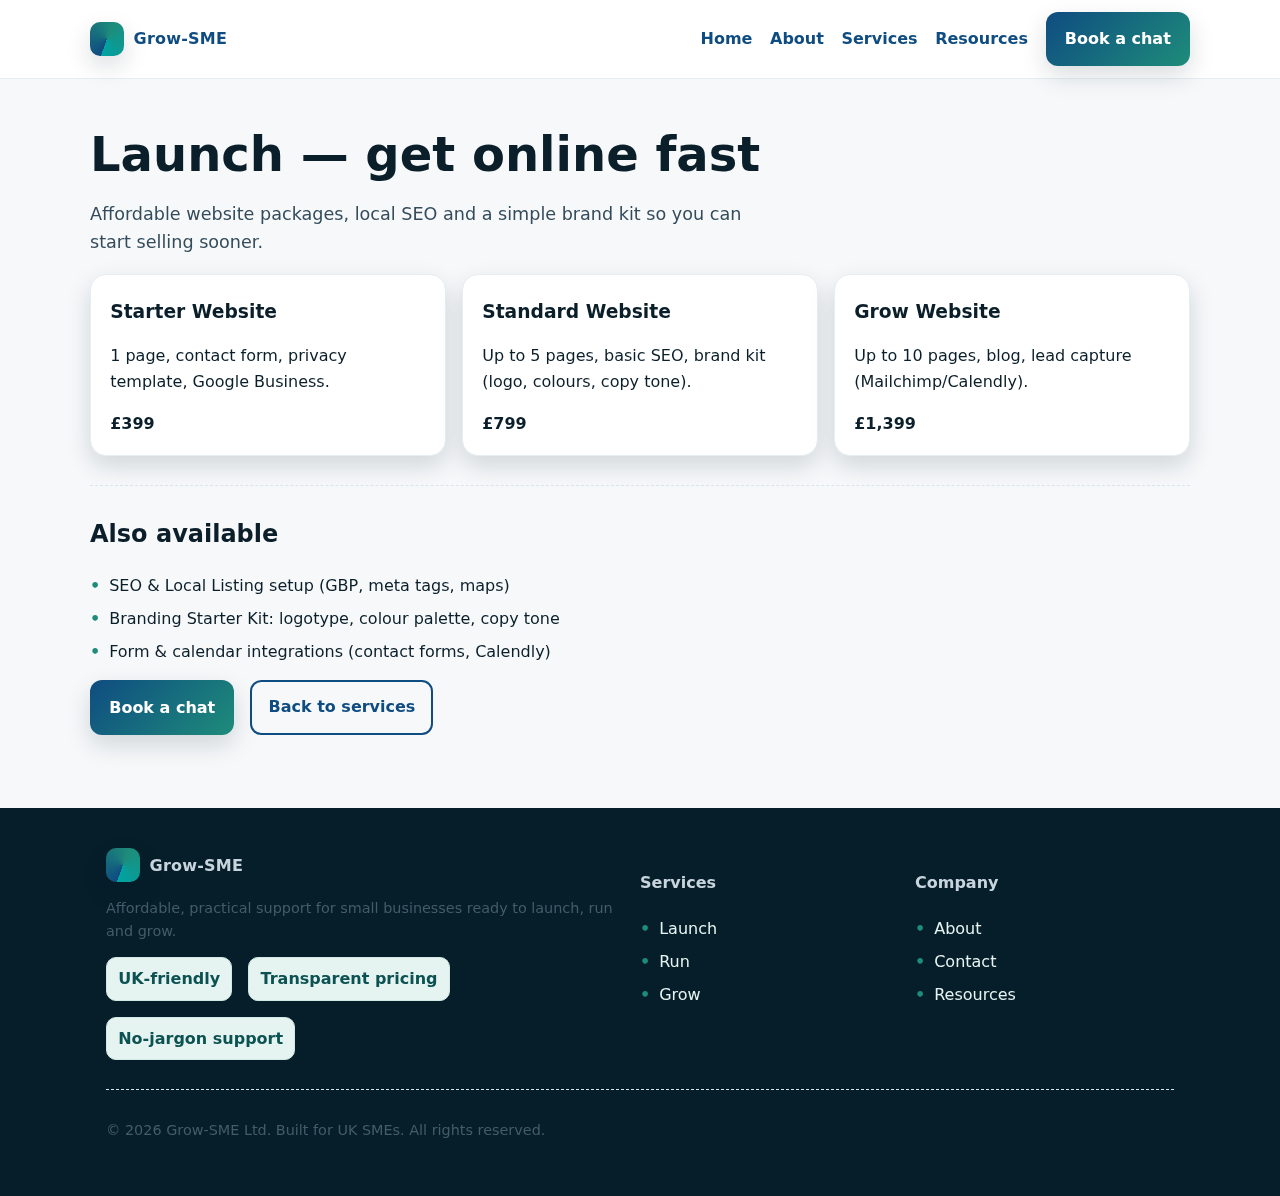
<file: services/launch.html>
<!doctype html>
<html lang="en-GB">
<head>
  <meta charset="utf-8">
  <meta name="viewport" content="width=device-width, initial-scale=1">
  <title>Launch Services • Grow‑SME</title>
  <meta name="description" content="Affordable, practical support for UK SMEs.">
  <link rel="icon" href="/assets/logo.svg" type="image/svg+xml">
  <link rel="preconnect" href="https://fonts.gstatic.com" crossorigin>
  <link rel="stylesheet" href="/assets/styles.css">
</head>
<body>

      <div class="nav">
        <div class="container row">
          <a class="brand" href="/"><span class="brand-logo"></span><span>Grow‑SME</span></a>
          <button class="burger" aria-label="Open menu">☰</button>
          <nav class="menu">
            <a href="/index.html" >Home</a>
            <a href="/about.html" >About</a>
            <a href="/services/index.html" >Services</a>
            <a href="/resources.html" >Resources</a>
            <a class="btn" href="/contact.html">Book a chat</a>
          </nav>
        </div>
      </div>
    

  <section class="section container">
    <h1>Launch — get online fast</h1>
    <p class="lede">Affordable website packages, local SEO and a simple brand kit so you can start selling sooner.</p>
    <div class="pricing">
      <div class="tier">
        <h3>Starter Website</h3>
        <p>1 page, contact form, privacy template, Google Business.</p>
        <strong>£399</strong>
      </div>
      <div class="tier">
        <h3>Standard Website</h3>
        <p>Up to 5 pages, basic SEO, brand kit (logo, colours, copy tone).</p>
        <strong>£799</strong>
      </div>
      <div class="tier">
        <h3>Grow Website</h3>
        <p>Up to 10 pages, blog, lead capture (Mailchimp/Calendly).</p>
        <strong>£1,399</strong>
      </div>
    </div>
    <hr class="div">
    <h2>Also available</h2>
    <ul class="list">
      <li>SEO & Local Listing setup (GBP, meta tags, maps)</li>
      <li>Branding Starter Kit: logotype, colour palette, copy tone</li>
      <li>Form & calendar integrations (contact forms, Calendly)</li>
    </ul>
    <div class="cta">
      <a class="btn" href="/contact.html">Book a chat</a>
      <a class="btn-outline" href="/services/index.html">Back to services</a>
    </div>
  </section>

  <footer class="footer">
    <div class="container">
      <div class="grid" style="grid-template-columns:2fr 1fr 1fr">
        <div>
          <div class="brand"><span class="brand-logo"></span><span>Grow‑SME</span></div>
          <p class="small">Affordable, practical support for small businesses ready to launch, run and grow.</p>
          <div class="kpis">
            <div class="kpi">UK‑friendly</div>
            <div class="kpi">Transparent pricing</div>
            <div class="kpi">No‑jargon support</div>
          </div>
        </div>
        <div>
          <h4>Services</h4>
          <ul class="list">
            <li><a href="/services/launch.html">Launch</a></li>
            <li><a href="/services/run.html">Run</a></li>
            <li><a href="/services/grow.html">Grow</a></li>
          </ul>
        </div>
        <div>
          <h4>Company</h4>
          <ul class="list">
            <li><a href="/about.html">About</a></li>
            <li><a href="/contact.html">Contact</a></li>
            <li><a href="/resources.html">Resources</a></li>
          </ul>
        </div>
      </div>
      <hr class="div">
      <p class="small">© <span id="y"></span> Grow‑SME Ltd. Built for UK SMEs. All rights reserved.</p>
    </div>
  </footer>
  <script src="/assets/script.js"></script>
  <script>document.getElementById('y').textContent=new Date().getFullYear()</script>
</body></html>
</file>
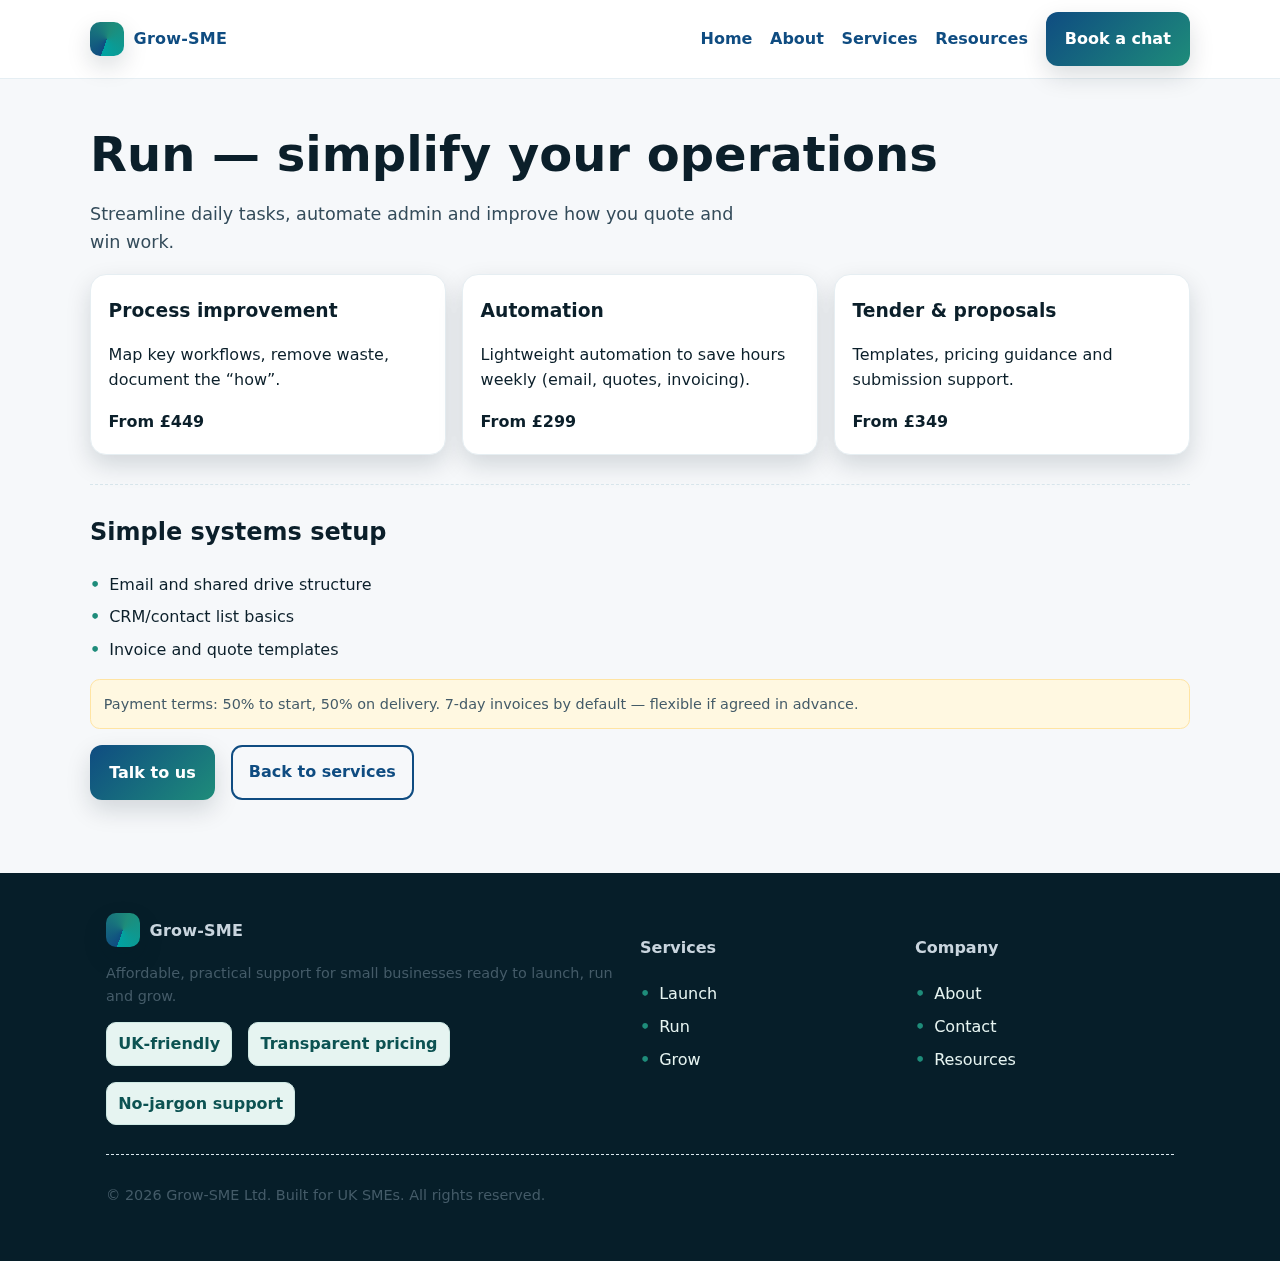
<file: services/run.html>
<!doctype html>
<html lang="en-GB">
<head>
  <meta charset="utf-8">
  <meta name="viewport" content="width=device-width, initial-scale=1">
  <title>Run Services • Grow‑SME</title>
  <meta name="description" content="Affordable, practical support for UK SMEs.">
  <link rel="icon" href="/assets/logo.svg" type="image/svg+xml">
  <link rel="preconnect" href="https://fonts.gstatic.com" crossorigin>
  <link rel="stylesheet" href="/assets/styles.css">
</head>
<body>

      <div class="nav">
        <div class="container row">
          <a class="brand" href="/"><span class="brand-logo"></span><span>Grow‑SME</span></a>
          <button class="burger" aria-label="Open menu">☰</button>
          <nav class="menu">
            <a href="/index.html" >Home</a>
            <a href="/about.html" >About</a>
            <a href="/services/index.html" >Services</a>
            <a href="/resources.html" >Resources</a>
            <a class="btn" href="/contact.html">Book a chat</a>
          </nav>
        </div>
      </div>
    

  <section class="section container">
    <h1>Run — simplify your operations</h1>
    <p class="lede">Streamline daily tasks, automate admin and improve how you quote and win work.</p>
    <div class="grid" style="grid-template-columns:repeat(3,1fr);gap:1rem">
      <div class="card">
        <h3>Process improvement</h3>
        <p>Map key workflows, remove waste, document the “how”.</p>
        <strong>From £449</strong>
      </div>
      <div class="card">
        <h3>Automation</h3>
        <p>Lightweight automation to save hours weekly (email, quotes, invoicing).</p>
        <strong>From £299</strong>
      </div>
      <div class="card">
        <h3>Tender & proposals</h3>
        <p>Templates, pricing guidance and submission support.</p>
        <strong>From £349</strong>
      </div>
    </div>
    <hr class="div">
    <h2>Simple systems setup</h2>
    <ul class="list">
      <li>Email and shared drive structure</li>
      <li>CRM/contact list basics</li>
      <li>Invoice and quote templates</li>
    </ul>
    <div class="notice small">Payment terms: 50% to start, 50% on delivery. 7‑day invoices by default — flexible if agreed in advance.</div>
    <div class="cta">
      <a class="btn" href="/contact.html">Talk to us</a>
      <a class="btn-outline" href="/services/index.html">Back to services</a>
    </div>
  </section>

  <footer class="footer">
    <div class="container">
      <div class="grid" style="grid-template-columns:2fr 1fr 1fr">
        <div>
          <div class="brand"><span class="brand-logo"></span><span>Grow‑SME</span></div>
          <p class="small">Affordable, practical support for small businesses ready to launch, run and grow.</p>
          <div class="kpis">
            <div class="kpi">UK‑friendly</div>
            <div class="kpi">Transparent pricing</div>
            <div class="kpi">No‑jargon support</div>
          </div>
        </div>
        <div>
          <h4>Services</h4>
          <ul class="list">
            <li><a href="/services/launch.html">Launch</a></li>
            <li><a href="/services/run.html">Run</a></li>
            <li><a href="/services/grow.html">Grow</a></li>
          </ul>
        </div>
        <div>
          <h4>Company</h4>
          <ul class="list">
            <li><a href="/about.html">About</a></li>
            <li><a href="/contact.html">Contact</a></li>
            <li><a href="/resources.html">Resources</a></li>
          </ul>
        </div>
      </div>
      <hr class="div">
      <p class="small">© <span id="y"></span> Grow‑SME Ltd. Built for UK SMEs. All rights reserved.</p>
    </div>
  </footer>
  <script src="/assets/script.js"></script>
  <script>document.getElementById('y').textContent=new Date().getFullYear()</script>
</body></html>
</file>
<file: assets/styles.css>
:root{
  --ink:#0b1f2a;
  --ocean:#0f4c81;
  --sea:#1e8c7a;
  --foam:#e6f4f1;
  --mist:#f6f8fa;
  --slate:#6b7b8a;
  --white:#ffffff;
  --accent:#00a3a3;
  --shadow:0 10px 25px rgba(6,30,41,.15);
}

*{box-sizing:border-box}
html,body{margin:0;padding:0;font-family:system-ui,-apple-system,Segoe UI,Roboto,Inter,Arial,sans-serif;color:var(--ink);background:var(--mist);line-height:1.6}
img{max-width:100%;display:block}
a{color:var(--ocean);text-decoration:none}
a:hover{text-decoration:underline}
.container{max-width:1100px;margin:0 auto;padding:0 1rem}
.btn{display:inline-block;background:linear-gradient(135deg,var(--ocean),var(--sea));color:#fff;padding:.9rem 1.2rem;border-radius:.75rem;font-weight:600;box-shadow:var(--shadow)}
.btn:hover{opacity:.95;text-decoration:none}
.btn-outline{background:transparent;border:2px solid var(--ocean);color:var(--ocean);padding:.7rem 1rem;border-radius:.7rem;font-weight:600}
.nav{position:sticky;top:0;background:rgba(255,255,255,.92);backdrop-filter:saturate(180%) blur(10px);border-bottom:1px solid #e5eef3;z-index:20}
.nav .row{display:flex;align-items:center;justify-content:space-between;padding:.75rem 0}
.brand{display:flex;align-items:center;gap:.6rem;font-weight:800;letter-spacing:.2px}
.brand-logo{width:34px;height:34px;border-radius:10px;background:conic-gradient(from 200deg,var(--ocean),var(--sea),var(--accent));box-shadow:var(--shadow)}
.nav a{font-weight:600}
.menu{display:flex;gap:1.1rem;align-items:center}
.burger{display:none;cursor:pointer;border:0;background:transparent;font-size:1.4rem}
@media (max-width:860px){
  .menu{display:none;flex-direction:column;align-items:flex-start;padding:1rem 0}
  .menu.open{display:flex}
  .burger{display:block}
}
.hero{background:linear-gradient(180deg,var(--foam),#fff);padding:4rem 0 2.5rem;border-bottom:1px solid #e5eef3}
.kicker{font-size:.9rem;color:var(--sea);font-weight:700;letter-spacing:.08em;text-transform:uppercase}
h1{font-size:clamp(2rem,4vw,3rem);line-height:1.15;margin:.4rem 0 1rem}
.lede{font-size:1.1rem;color:#334b5a;max-width:60ch}
.grid{display:grid;gap:1rem}
.cards{grid-template-columns:repeat(3,1fr);margin:2rem 0}
@media (max-width:900px){.cards{grid-template-columns:1fr}}
.card{background:#fff;border:1px solid #e6eef2;border-radius:16px;padding:1.1rem 1.1rem 1.2rem;box-shadow:var(--shadow)}
.card h3{margin:.2rem 0 .4rem}
.badge{display:inline-flex;align-items:center;gap:.4rem;background:var(--foam);color:var(--sea);border:1px solid #cfe9e4;border-radius:100px;padding:.25rem .6rem;font-size:.8rem;font-weight:700}
.section{padding:2.6rem 0}
.section.alt{background:linear-gradient(180deg,#fff,var(--mist))}
.split{display:grid;grid-template-columns:1.2fr .8fr;gap:2rem;align-items:center}
@media (max-width:980px){.split{grid-template-columns:1fr}}
.list{margin:.3rem 0 1rem;padding:0;list-style:none}
.list li{margin:.45rem 0;padding-left:1.2rem;position:relative}
.list li:before{content:"•";position:absolute;left:0;color:var(--sea);font-weight:900}
.testimonials{display:grid;grid-template-columns:repeat(3,1fr);gap:1rem}
@media (max-width:900px){.testimonials{grid-template-columns:1fr}}
.quote{background:#fff;border:1px solid #e6eef2;border-radius:16px;padding:1rem;box-shadow:var(--shadow);font-size:.98rem}
.quote footer{margin-top:.6rem;color:var(--slate)}
.footer{background:#061e29;color:#c9d5de;padding:2.5rem 0;margin-top:2rem}
.footer a{color:#e6f4f1}
hr.div{border:0;border-top:1px dashed #d8e6ec;margin:1.8rem 0}
.pricing{display:grid;grid-template-columns:repeat(3,1fr);gap:1rem;margin-top:1rem}
@media (max-width:900px){.pricing{grid-template-columns:1fr}}
.tier{background:#fff;border:1px solid #e6eef2;border-radius:16px;padding:1.2rem;box-shadow:var(--shadow)}
.tier h3{margin:.2rem 0 .3rem}
.small{font-size:.9rem;color:#445b68}
.kpis{display:flex;gap:1rem;flex-wrap:wrap;margin-top:.8rem}
.kpi{background:var(--foam);padding:.5rem .7rem;border-radius:10px;border:1px solid #cfe9e4;font-weight:700;color:#0c5252}
.cta{display:flex;gap:1rem;flex-wrap:wrap;margin-top:1rem}
input,select,textarea{width:100%;padding:.8rem;border:1px solid #d6e3ea;border-radius:.6rem;background:#fff}
label{font-weight:700;font-size:.95rem}
form .row{display:grid;grid-template-columns:1fr 1fr;gap:1rem}
@media (max-width:900px){form .row{grid-template-columns:1fr}}
.notice{background:#fff8e1;border:1px solid #ffe4a3;padding:.8rem;border-radius:.6rem}
</file>
